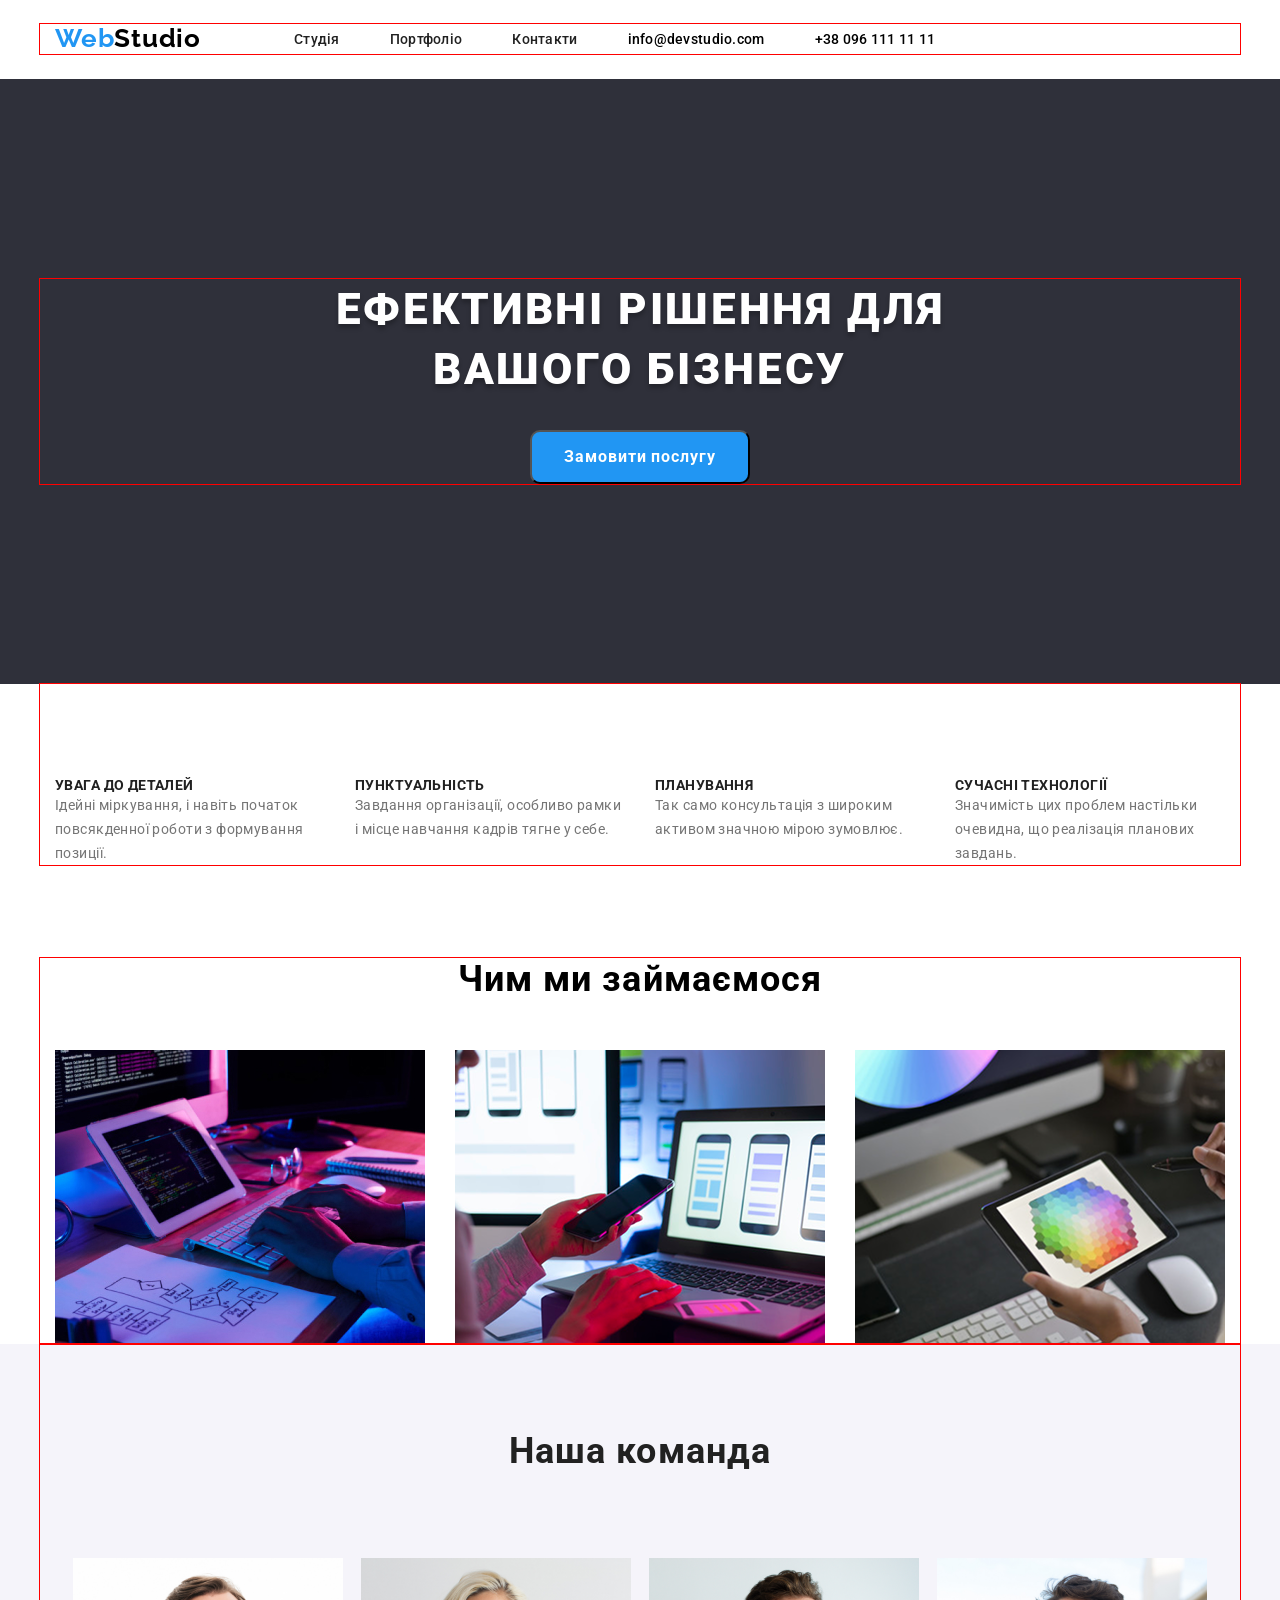
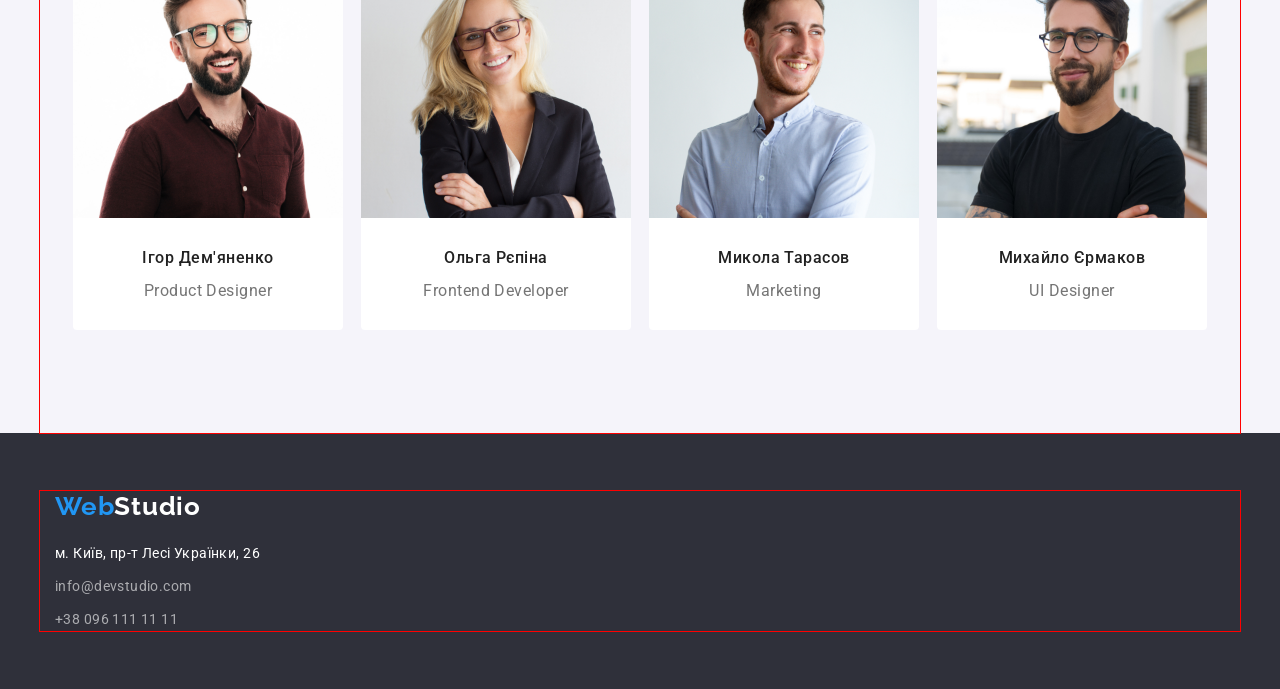
<file: index.html>
<!doctype html>
<html lang="en">
  <head>
    <meta charset="UTF-8" />
    <meta name="viewport" content="width=device-width, initial-scale=1.0" />
    <title>WebStudio</title>
    <link
      rel="stylesheet"
      href="https://cdnjs.cloudflare.com/ajax/libs/modern-normalize/1.0.0/modern-normalize.min.css"
    />
    <link rel="preconnect" href="https://fonts.googleapis.com" />
    <link rel="preconnect" href="https://fonts.gstatic.com" crossorigin />
    <link
      href="https://fonts.googleapis.com/css2?family=Raleway:ital,wght@0,100..900;1,100..900&family=Roboto:ital,wght@0,100..900;1,100..900&display=swap"
      rel="stylesheet"
    />
    <link rel="stylesheet" href="./css/reset.css" />
    <link rel="stylesheet" href="./css/style.css">
  </head>
  <body>
    <header class="header">
        <div class="container header-wrap">
            <a href="./index.html" class="header-logo"><span class="header-span">Web</span>Studio</a>
            <nav class="header-navigation">
                <ul class="header-list">
                    <li class="header-item">
                        <a href="./index.html" class="header-link">Студія</a>
                    </li>
                    <li class="header-item">
                        <a href="./portfolio.html" class="header-link">Портфоліо</a>
                    </li>
                    <li class="header-item">
                        <a href="#" class="header-link">Контакти</a>
                    </li>
                </ul>
            </nav>
            <ul class="header-items">
                <li class="header-elem">
                    <a href="mailto:info@devstudio.com" class="header-contact">info@devstudio.com</a>
                </li>
                <li class="header-elem">
                    <a href="tel:+380961111111" class="header-contact">+38 096 111 11 11</a>
                </li>
            </ul>          
        </div>
    </header>
    <main>
        <section class="hero">
            <div class="container">
                <h1 class="hero-title">Ефективні рішення для вашого бізнесу</h1>
                <button class="hero-btn" type="button">Замовити послугу</button>
            </div>
        </section>

        <section class="advantages">
            <div class="container">
                <ul class="advantages-list">
                    <li class="advantages-item">
                        <h3 class="advantages-subtitle">УВАГА ДО ДЕТАЛЕЙ</h3>
                        <p class="advantages-text">
                            Ідейні міркування, і навіть початок повсякденної роботи з
                            формування позиції.
                        </p>
                    </li>
                    <li class="advantages-item">
                        <h3 class="advantages-subtitle">ПУНКТУАЛЬНІСТЬ</h3>
                        <p class="advantages-text">
                        Завдання організації, особливо рамки і місце навчання кадрів тягне
                        у себе.
                        </p>
                    </li>
                    <li class="advantages-item">
                        <h3 class="advantages-subtitle">ПЛАНУВАННЯ</h3>
                        <p class="advantages-text">
                        Так само консультація з широким активом значною мірою зумовлює.
                        </p>
                    </li>
                    <li class="advantages-item">
                        <h3 class="advantages-subtitle">СУЧАСНІ ТЕХНОЛОГІЇ</h3>
                        <p class="advantages-text">
                        Значимість цих проблем настільки очевидна, що реалізація планових
                        завдань.
                        </p>
                    </li>
                </ul>
            </div>
        </section>

        <section>
            <div class="container">
                <h2 class="content-caption">Чим ми займаємося</h2>
                <ul class="content-list">
                    <li class="content-item"><img class="content-pic" src="./photos/box 1.jpg" alt="#" /></li>
                    <li class="content-item"><img class="content-pic" src="./photos/box 2.png" alt="#" /></li>
                    <li class="content-item"><img class="content-pic" src="./photos/box 3.png" alt="#" /></li>
                </ul>
            </div>
        </section>

      <section class="team">
        <div class="container">
            <h2 class="team-title">Наша команда</h2>
            <ul class="team-list">
            <li class="team-item">
                <img src="./photos/team-1.jpg" alt="" class="team-pic" />
                <h3 class="team-subtitle">Ігор Дем'яненко</h3>
                <p class="team-text">Product Designer</p>
            </li>
            <li class="team-item">
                <img src="./photos/team-2.jpg" alt="" class="team-pic" />
                <h3 class="team-subtitle">Ольга Рєпіна</h3>
                <p class="team-text">Frontend Developer</p>
            </li>
            <li class="team-item">
                <img src="./photos/team-3.jpg" alt="" class="team-pic" />
                <h3 class="team-subtitle">Микола Тарасов</h3>
                <p class="team-text">Marketing</p>
            </li>
            <li class="team-item">
                <img src="./photos/team-4.jpg" alt="" class="team-pic" />
                <h3 class="team-subtitle">Михайло Єрмаков</h3>
                <p class="team-text">UI Designer</p>
            </li>
            </ul>
        </div>
      </section>
    </main>
    <footer class="footer">
        <div class="container">
            <a href="" class="footer-logo"><span class="footer-span">Web</span>Studio</a>
            <p class="footer-adress">м. Київ, пр-т Лесі Українки, 26</p>
            <ul class="footer-list">
                <li class="footer-item"><p class="footer-email">info@devstudio.com</p></li>
                <li class="footer-item"><p class="footer-tel">+38 096 111 11 11</p></li>
            </ul>
        </div>
    </footer>
  </body>
</html>
</file>
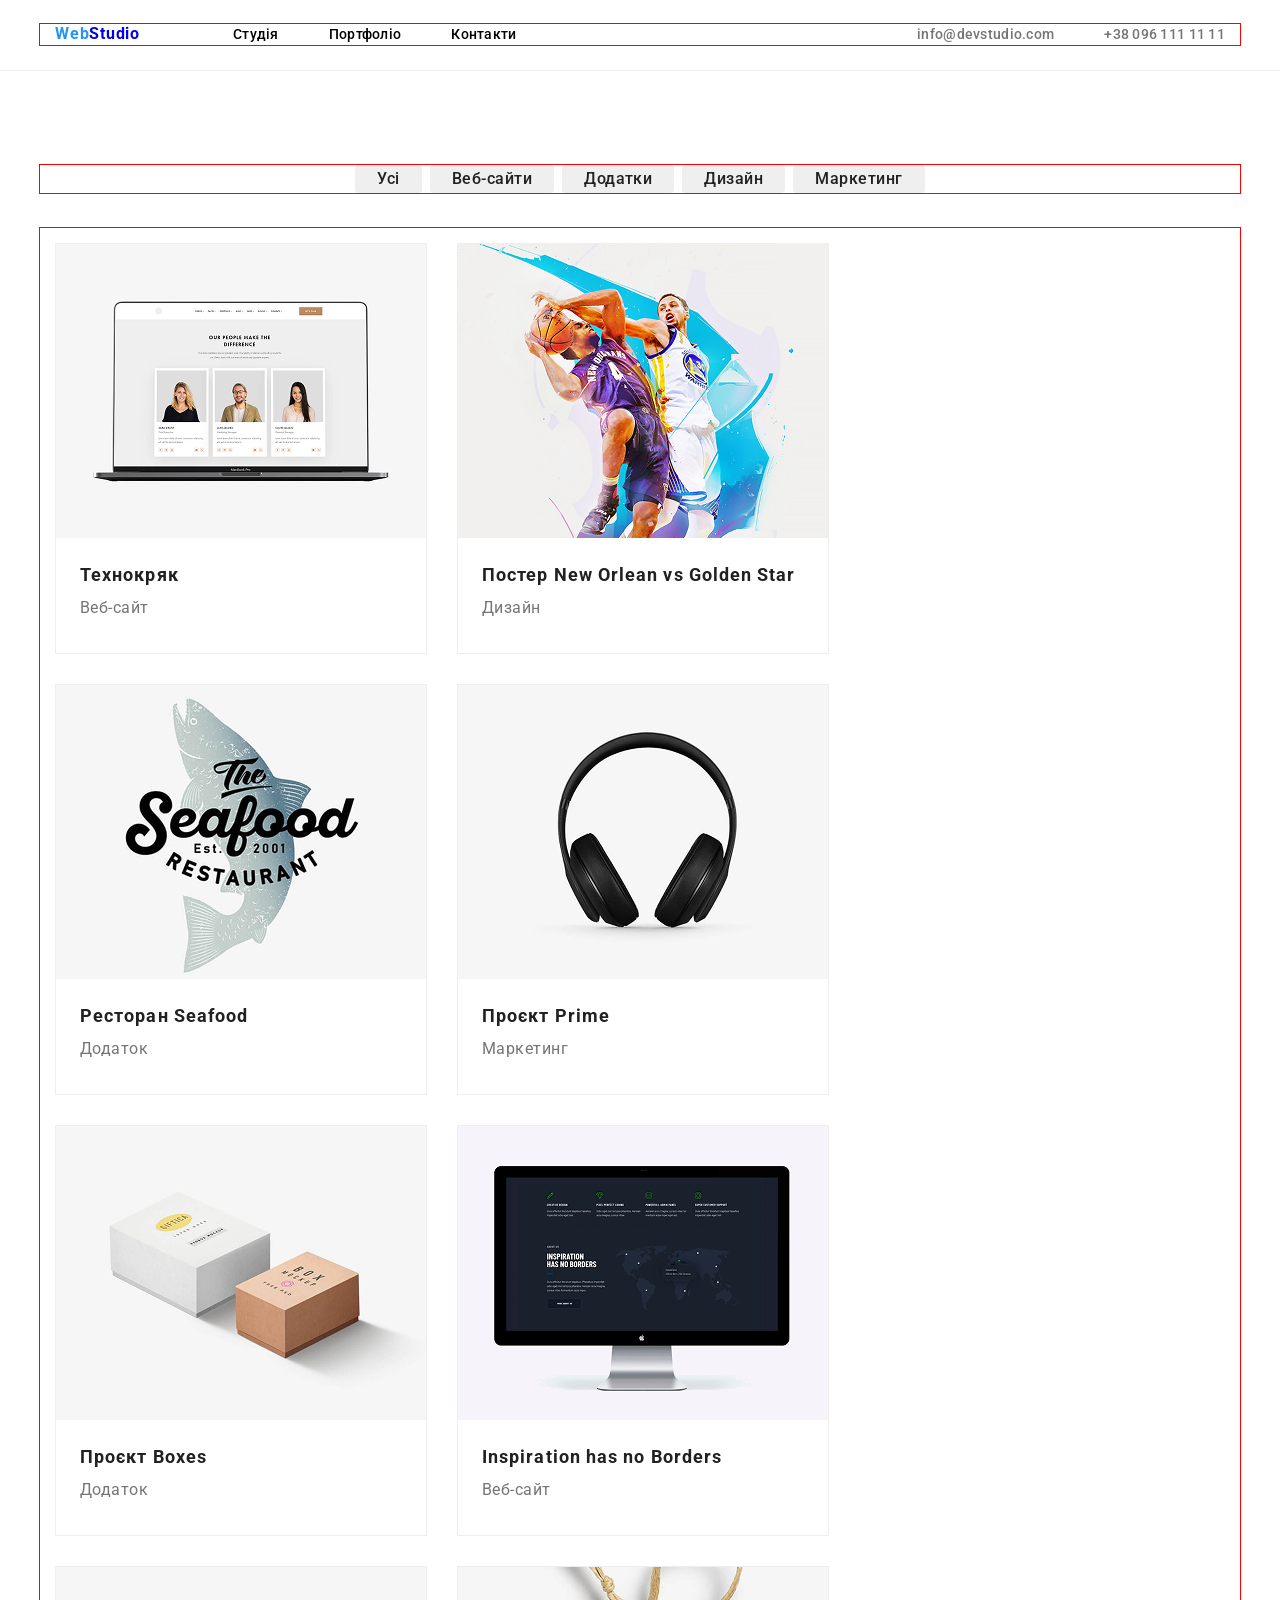
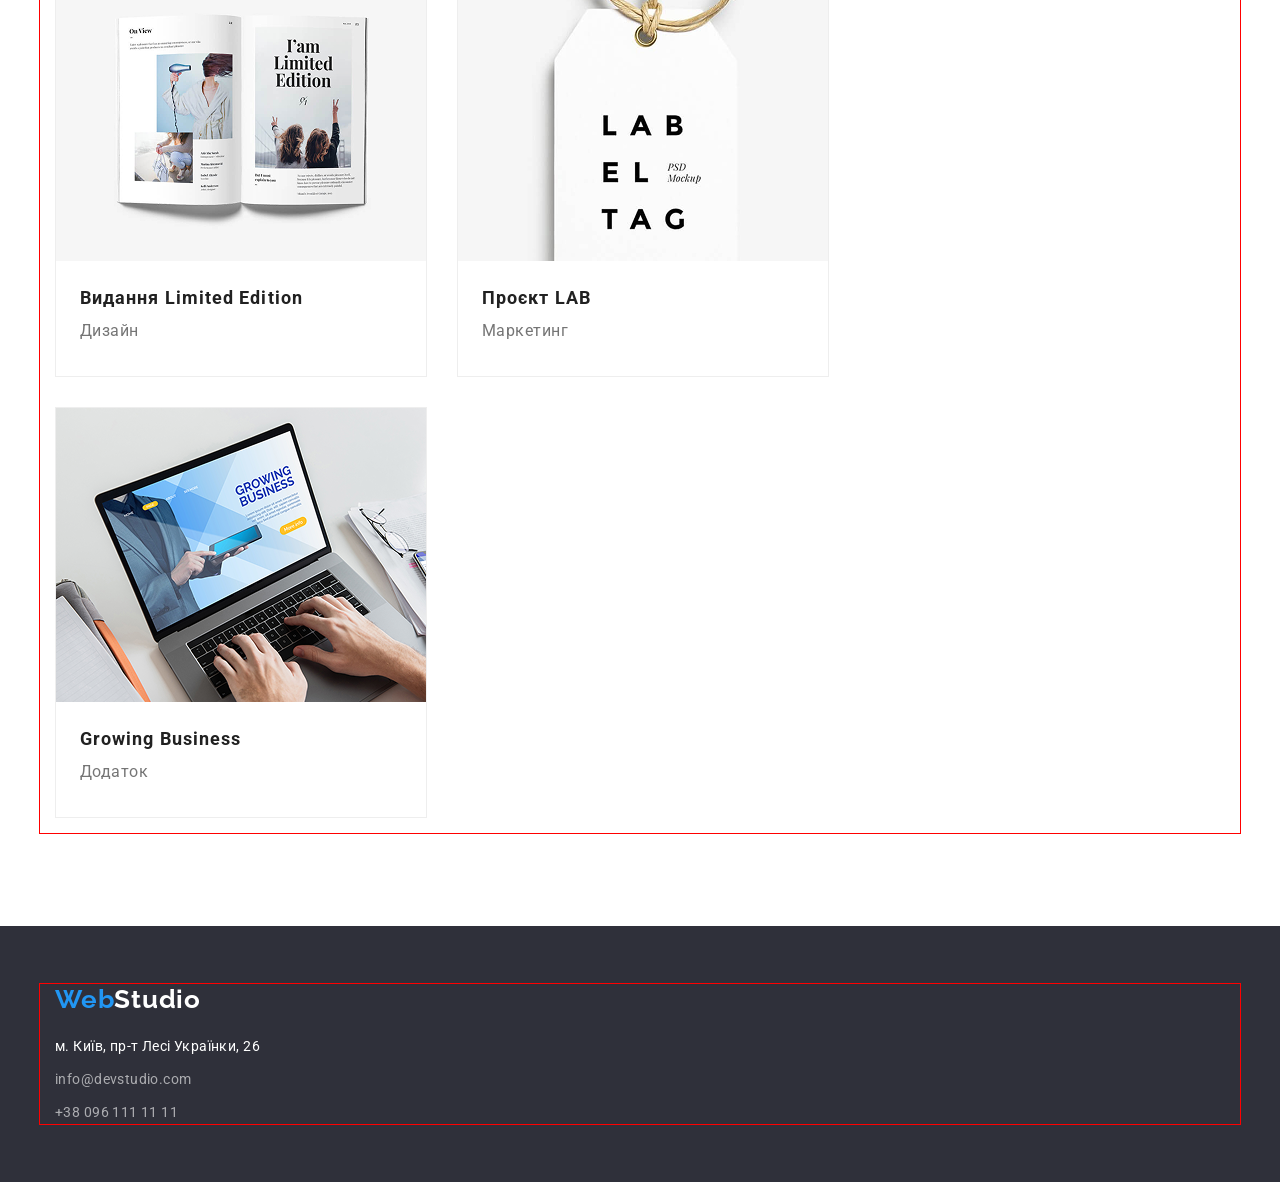
<file: portfolio.html>
<!DOCTYPE html>
<html lang="en">
<head>
    <meta charset="UTF-8">
    <meta name="viewport" content="width=device-width, initial-scale=1.0">
    <title>Portfolio</title>
    <link
      rel="stylesheet"
      href="https://cdnjs.cloudflare.com/ajax/libs/modern-normalize/1.0.0/modern-normalize.min.css"
    />
    <link rel="preconnect" href="https://fonts.googleapis.com" />
    <link rel="preconnect" href="https://fonts.gstatic.com" crossorigin />
    <link
      href="https://fonts.googleapis.com/css2?family=Raleway:ital,wght@0,100..900;1,100..900&family=Roboto:ital,wght@0,100..900;1,100..900&display=swap"
      rel="stylesheet"
    />
    <link rel="stylesheet" href="./css/reset.css" />
    <link rel="stylesheet" href="./css/style_port.css">
</head>
<body>
    <header class="header">
        <div class="container header-wrap">
            <a href="./index.html" class="header-logo"><span class="header-span">Web</span>Studio</a>
            <nav class="header-navigation">
                <ul class="header-list">
                    <li class="header-item">
                        <a href="./index.html" class="header-link">Студія</a>
                    </li>
                    <li class="header-item">
                        <a href="./portfolio.html" class="header-link">Портфоліо</a>
                    </li>
                    <li class="header-item">
                        <a href="#" class="header-link">Контакти</a>
                    </li>
                </ul>
            </nav>
            <ul class="header-items">
                <li class="header-elem">
                    <a href="mailto:info@devstudio.com" class="header-contact">info@devstudio.com</a>
                </li>
                <li class="header-elem">
                    <a href="tel:+380961111111" class="header-contact">+38 096 111 11 11</a>
                </li>
            </ul>          
        </div>
    </header>
    <main>
      <section class="hero">
        <div class="container">
          <ul class="hero-list">
            <li class="hero-item">
              <button type="submit" class="hero-btn">Усі</button>
            </li>
            <li class="hero-item">
              <button type="submit" class="hero-btn">Веб-сайти</button>
            </li>
            <li class="hero-item">
              <button type="submit" class="hero-btn">Додатки</button>
            </li>
            <li class="hero-item">
              <button type="submit" class="hero-btn">Дизайн</button>
            </li>
            <li class="hero-item">
              <button type="submit" class="hero-btn">Маркетинг</button>
            </li>
          </ul>
        </div>
      </section>
      <section class="icon">
        <div class="container">
          <ul class="icon-list">
            <li class="icon-item">
              <img src="./photos/icon1.png" alt="" class="icon-pic">
              <h2 class="icon-title">Технокряк</h2>
              <p class="icon-text">Веб-сайт</p>
            </li>
            <li class="icon-item">
              <img src="./photos/icon2.png" alt="" class="icon-pic">
              <h2 class="icon-title">Постер New Orlean vs Golden Star</h2>
              <p class="icon-text">Дизайн</p>
            </li>
            <li class="icon-item">
              <img src="./photos/icon3.png" alt="" class="icon-pic">
              <h2 class="icon-title">Ресторан Seafood</h2>
              <p class="icon-text">Додаток</p>
            </li>
            <li class="icon-item">
              <img src="./photos/icon4.png" alt="" class="icon-pic">
              <h2 class="icon-title">Проєкт Prime</h2>
              <p class="icon-text">Маркетинг</p>
            </li>
            <li class="icon-item">
              <img src="./photos/icon5.png" alt="" class="icon-pic">
              <h2 class="icon-title">Проєкт Boxes</h2>
              <p class="icon-text">Додаток</p>
            </li>
            <li class="icon-item">
              <img src="./photos/icon6.png" alt="" class="icon-pic">
              <h2 class="icon-title">Inspiration has no Borders</h2>
              <p class="icon-text">Веб-сайт</p>
            </li>
            <li class="icon-item">
              <img src="./photos/icon7.png" alt="" class="icon-pic">
              <h2 class="icon-title">Видання Limited Edition</h2>
              <p class="icon-text">Дизайн</p>
            </li>
            <li class="icon-item">
              <img src="./photos/icon8.png" alt="" class="icon-pic">
              <h2 class="icon-title">Проєкт LAB</h2>
              <p class="icon-text">Маркетинг</p>
            </li>
            <li class="icon-item">
              <img src="./photos/icon9.png" alt="" class="icon-pic">
              <h2 class="icon-title">Growing Business</h2>
              <p class="icon-text">Додаток</p>
            </li>
          </ul>
        </div>
      </section>
    </main>
    <footer class="footer">
        <div class="container">
            <a href="" class="footer-logo"><span class="footer-span">Web</span>Studio</a>
            <p class="footer-adress">м. Київ, пр-т Лесі Українки, 26</p>
            <ul class="footer-list">
                <li class="footer-item"><p class="footer-email">info@devstudio.com</p></li>
                <li class="footer-item"><p class="footer-tel">+38 096 111 11 11</p></li>
            </ul>
        </div>
    </footer>
</body>
</html>
</file>
<file: css/style.css>
:root{
    --text-color:#212121;
    --accent-color:#2196f3;
    --addtext-color:#757575;
    --logo-color:#000;
    --main-color:#fff;
    --footer-contact: rgba(255,255,255,0.6);
    --background-color:#2f303a;
    --team-background-color:#f5f4fa;
    --portfolio-line:#ececec;

}
body{
    font-family: "Roboto", sans-serif;
}

.container{
    width: 1200px;
    margin: 0 auto;
    outline: 1px solid red;
    padding-left: 15px;
    padding-right: 15px;
}
.header{
    padding-top: 24px;
    padding-bottom: 25px;
}
.header-wrap{
    display: flex;
    align-items: center;
    
    
}

.header-logo{
    color: var(--logo_color);
    font-family: Raleway;
    font-size: 26px;
    font-weight: 700;
    line-height: 1,30;
    letter-spacing: 0.78px;
    margin-right: 93px;
}

.header-span{
    color: var(--accent-color);
}

.header-list{
    display: flex;
    gap: 50px;
}
.header-link{
    color: var(--text-color);
    font-family: Roboto;
    font-size: 14px;
    font-weight: 500;
    line-height: normal;
    letter-spacing: 0.28px;

}

.header-link:hover{
    color: var(--accent-color);
}

.header-items{
    justify-content: end;
    display: flex;
    padding-left: 50px;
    padding-right: 50px;
    gap: 50px;
}
.header-contact{
    color: var(--addtext_color);
    font-size: 14px;
    font-weight: 500;
    line-height: 1,1;
    letter-spacing: 0.28px;
}

.header-contact:hover{
    color: var(--accent-color);
}
.hero{
    background-color: var(--background-color);
    padding-top: 200px;
    padding-bottom: 200px;
}
.hero-title{
    display: flex;
    flex-shrink: 0;
    color: var(--main-color);
    text-align: center;
    text-shadow: 0 4px 4px rgba(0, 0, 0, 0.25);
    -webkit-text-stroke-color: #000;
    font-family: Roboto;
    font-size: 44px;
    font-style: normal;
    font-weight: 900;
    line-height: 60px;
    letter-spacing: 2.64px;
    text-transform: uppercase;
    width: 696px;
    margin: 0 auto;
    margin-bottom: 31px;

}
.hero-btn{
    background-color: var(--accent-color);
    padding: 10px 32px;
    border-radius: 10px;
    color: #FFF;
    margin: 0 auto;
    text-align: center;
    font-family: Roboto;
    font-size: 16px;
    font-style: normal;
    font-weight: 700;
    line-height: 30px;
    letter-spacing: 0.96px;
    display: block;
}

.advantages{
    display: flex;
}

.advantages-list{
    display: flex;
    justify-content: center;
    gap: 30px;
}
.advantages-item{
    width: 370px;
    margin-top: 93px;
   
}
.advantages-subtitle{
    color: var(--text-color);
    font-family: Roboto;
    font-size: 14px;
    font-style: normal;
    font-weight: 700;
    line-height: normal;
    letter-spacing: 0.42px;
    text-transform: uppercase;

}
.advantages-text{
    color: var(--addtext-color);
    font-family: Roboto;
    font-size: 14px;
    font-style: normal;
    font-weight: 400;
    line-height: 24px;
    letter-spacing: 0.42px;
}

.content-list{
    display: flex;
    text-decoration: none;
    gap: 30px;
}
.content-item{
    display: flex;
    gap: 30px;
    border: none;
}
.content-caption{
    color: var(--first_color);
    text-align: center;
    font-family: Roboto;
    font-size: 36px;
    font-style: normal;
    font-weight: 700;
    line-height: normal;
    letter-spacing: 1.08px;
    margin-top: 93px;
    margin-bottom: 50px;
}
.content-pic{
    width: 370px;
    height: 294px;

}
.team{
    background: #F5F4FA;
    
}
.team-title{
    padding-top: 86px;
    padding-bottom: 86px;
    color: #212121;
    text-align: center;
    font-family: Roboto;
    font-size: 36px;
    font-style: normal;
    font-weight: 700;
    line-height: normal;
    letter-spacing: 1.08px;
}
.team-list{
    text-decoration: none;
    display: flex;
    justify-content: space-evenly;
    padding-bottom: 103px;
}
.team-item{
    text-decoration: none;
    border-radius: 0 0 4px 4px;
    background: #FFF;
    
}
.team-pic{
    width: 270.0px;
    height: 260.0px;
}
.team-subtitle{
    color: #212121;
    text-align: center;
    font-family: Roboto;
    font-size: 16px;
    font-weight: 500;
    line-height: normal;
    letter-spacing: 0.48px;
    margin-top: 30px;
    margin-bottom: 14px;
}
.team-text{
    color: #757575;
    text-align: center;
    font-family: Roboto;
    font-size: 16px;
    font-weight: 400;
    line-height: normal;
    letter-spacing: 0.48px;
    margin-bottom: 30px;
} 

.footer{
    background-color: var(--background-color);
    padding-top: 58px;
    padding-bottom: 58px;
}
.footer-logo{
    color: var(--main-color);
    font-family: Raleway;
    font-size: 26px;
    font-style: normal;
    font-weight: 700;
    line-height: normal;
    letter-spacing: 0.78px;
    margin-bottom: 20px;
}
.footer-span{
    color: var(--accent-color);
}
.footer-adress{
    color: var(--main-color);
    font-family: Roboto;
    font-size: 14px;
    font-style: normal;
    font-weight: 400;
    line-height: 24px;
    letter-spacing: 0.42px;
    margin-top: 20px;

}
.footer-list{
    margin-top: 9px;
}
.footer-item{
    color: var(--footer-contact);
    font-family: Roboto;
    font-size: 14px;
    font-style: normal;
    font-weight: 400;
    line-height: 24px;
    letter-spacing: 0.42px;
}
.footer-email{
    margin-top: 9px;
    margin-bottom: 9px;
}
</file>
<file: css/style_port.css>
:root{
    --text_color:#212121;
    --accent-color:#2196F3;
    --addtext_color:#757575;
    --logo-color:#000;
    --main-color:#FFF;
    --footer-contact:rgba(255, 255, 255, 0.6);
    --background_color:#2F303A;
    --team-background-color:#f5f4fa;
    --portfolio-line: #ececec;
    --icon-outline:#eeeeee;

}
body{
    font-family: "Roboto", sans-serif;
}

.container{
    width: 1200px;
    margin: 0 auto;
    outline: 1px solid red;
    padding-left: 15px;
    padding-right: 15px;
}
.header{
    padding-top: 24px;
    padding-bottom: 25px;
    border-bottom: 1px solid var(--icon-outline);
}
.header-wrap{
    display: flex;
    align-items: center;
    /* justify-content: space-between; */
}

.header-logo{
    /* color: var(--logo_color);
    font-family: Raleway;
    font-size: 26px; */
    font-weight: 700;
    line-height: 1.30;
    letter-spacing: 0.78px;
    margin-right: 93px;
}

.header-span{
    color: var(--accent-color);
}

.header-list{
    display: flex;
    gap: 50px;
}
.header-link{
    color: var(--text-color);
    font-family: Roboto;
    font-size: 14px;
    font-weight: 500;
    line-height: normal;
    letter-spacing: 0.28px;

}

.header-link:hover{
    color: var(--accent-color);
}

.header-items{
    display: flex;
    /* padding-left: 50px;
    padding-right: 50px; */
    margin-left: auto;
    gap: 50px;
}
.header-contact{
    color: var(--addtext_color);
    font-size: 14px;
    font-weight: 500;
    line-height: 1,1;
    letter-spacing: 0.28px;
}

.header-contact:hover{
    color: var(--accent-color);
}

.hero-list{
    display: flex;
    gap: 8px;
    margin-top: 94px;
    justify-content: center;
    margin-bottom: 50px;
}
.hero-item{

}
.hero-btn{
    color: #212121;
    text-align: center;
    font-family: Roboto;
    font-size: 16px;
    font-style: normal;
    font-weight: 500;
    line-height: 1.4;
    letter-spacing: 0.48px;
    border-radius: 4px;
    border: none;
    padding-left: 22px;
    padding-right: 22px;
    padding-top: 3px;
    padding-bottom: 3px;
}
.hero-btn:hover{
    background-color: var(--accent-color);
    color: var(--main-color);
}
.icon-list{
    display: flex;
    flex-wrap: wrap;
    list-style: none;
    padding: 0;
    margin: -15px;
    margin-bottom: 93px;
}
.icon-item{
  margin: 15px;
  background-color: var(--main-color);
  border: 1px solid var(--icon-outline);
}

.icon-pic{

}
.icon-title{
    color: #212121;
    font-family: Roboto;
    font-size: 18px;
    font-style: normal;
    font-weight: 700;
    line-height: 36px;
    letter-spacing: 1.08px;
    margin-top: 19px;
    margin-left: 24px;
}
.icon-text{
    color: #757575;
    font-family: Roboto;
    font-size: 16px;
    font-style: normal;
    font-weight: 400;
    line-height: 30px;
    letter-spacing: 0.48px;
    margin-bottom: 30px;
    margin-left: 24px;

}
.footer{
    background-color: var(--background_color);
    padding-top: 58px;
    padding-bottom: 58px;
}
.footer-logo{
    color: var(--main-color);
    font-family: Raleway;
    font-size: 26px;
    font-style: normal;
    font-weight: 700;
    line-height: normal;
    letter-spacing: 0.78px;
    margin-bottom: 20px;
}
.footer-span{
    color: var(--accent-color);
}
.footer-adress{
    color: var(--main-color);
    font-family: Roboto;
    font-size: 14px;
    font-style: normal;
    font-weight: 400;
    line-height: 24px;
    letter-spacing: 0.42px;
    margin-top: 20px;

}
.footer-list{
    margin-top: 9px;
}
.footer-item{
    color: var(--footer-contact);
    font-family: Roboto;
    font-size: 14px;
    font-style: normal;
    font-weight: 400;
    line-height: 24px;
    letter-spacing: 0.42px;
}
.footer-email{
    margin-top: 9px;
    margin-bottom: 9px;
}
</file>
